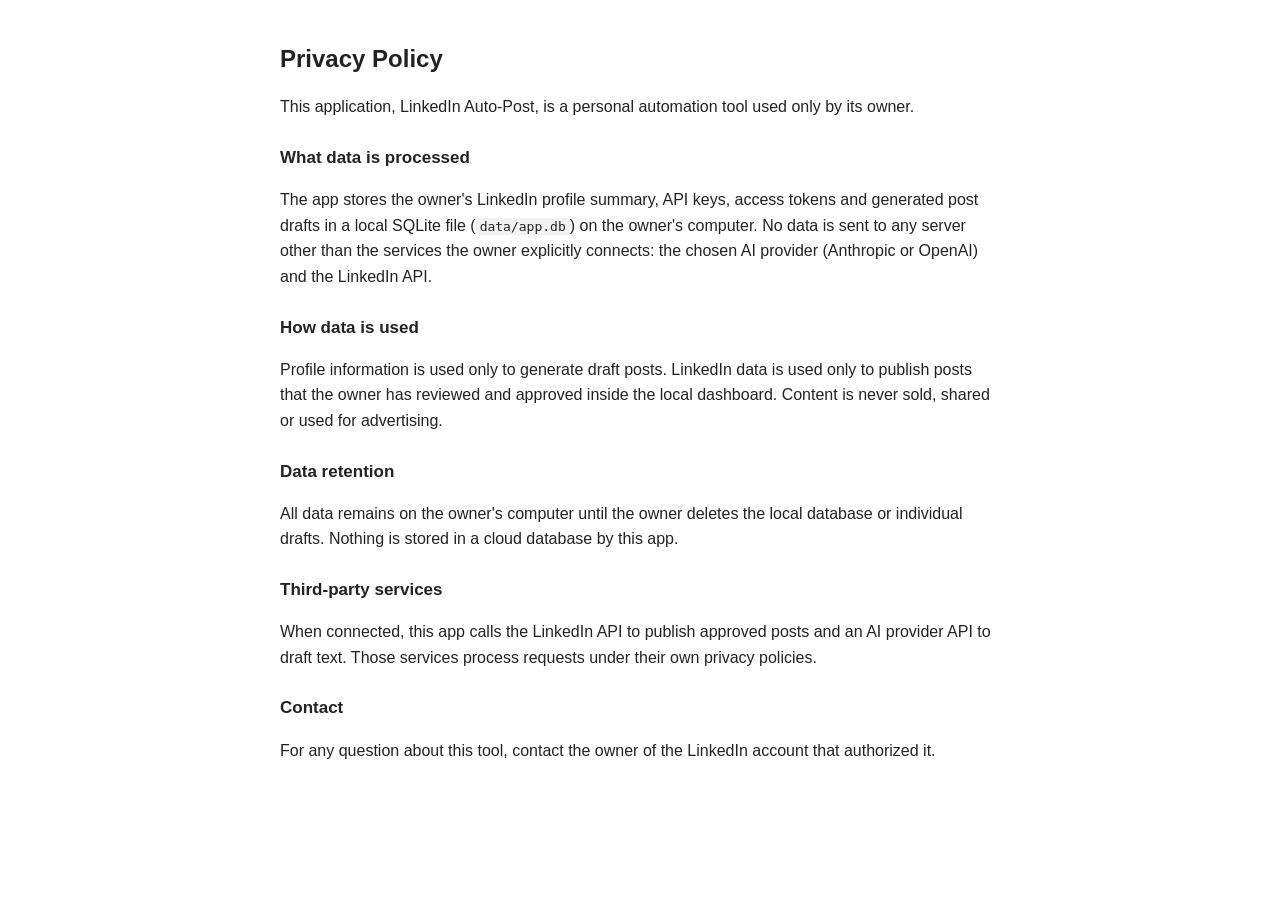
<file: app/templates/privacy.html>
<!doctype html>
<html lang="id">
<head>
  <meta charset="utf-8">
  <meta name="viewport" content="width=device-width, initial-scale=1">
  <title>Privacy Policy - LinkedIn Auto-Post</title>
  <style>
    body { font-family: Arial, Helvetica, sans-serif; max-width: 720px; margin: 40px auto; padding: 0 20px; color: #222; line-height: 1.6; }
    h1 { font-size: 24px; }
    h2 { font-size: 17px; margin-top: 24px; }
    code { background: #f2f2f2; padding: 1px 4px; border-radius: 3px; }
  </style>
</head>
<body>
  <h1>Privacy Policy</h1>
  <p>This application, LinkedIn Auto-Post, is a personal automation tool used only by its owner.</p>

  <h2>What data is processed</h2>
  <p>The app stores the owner's LinkedIn profile summary, API keys, access tokens and generated post drafts in a local SQLite file (<code>data/app.db</code>) on the owner's computer. No data is sent to any server other than the services the owner explicitly connects: the chosen AI provider (Anthropic or OpenAI) and the LinkedIn API.</p>

  <h2>How data is used</h2>
  <p>Profile information is used only to generate draft posts. LinkedIn data is used only to publish posts that the owner has reviewed and approved inside the local dashboard. Content is never sold, shared or used for advertising.</p>

  <h2>Data retention</h2>
  <p>All data remains on the owner's computer until the owner deletes the local database or individual drafts. Nothing is stored in a cloud database by this app.</p>

  <h2>Third-party services</h2>
  <p>When connected, this app calls the LinkedIn API to publish approved posts and an AI provider API to draft text. Those services process requests under their own privacy policies.</p>

  <h2>Contact</h2>
  <p>For any question about this tool, contact the owner of the LinkedIn account that authorized it.</p>
</body>
</html>
</file>
